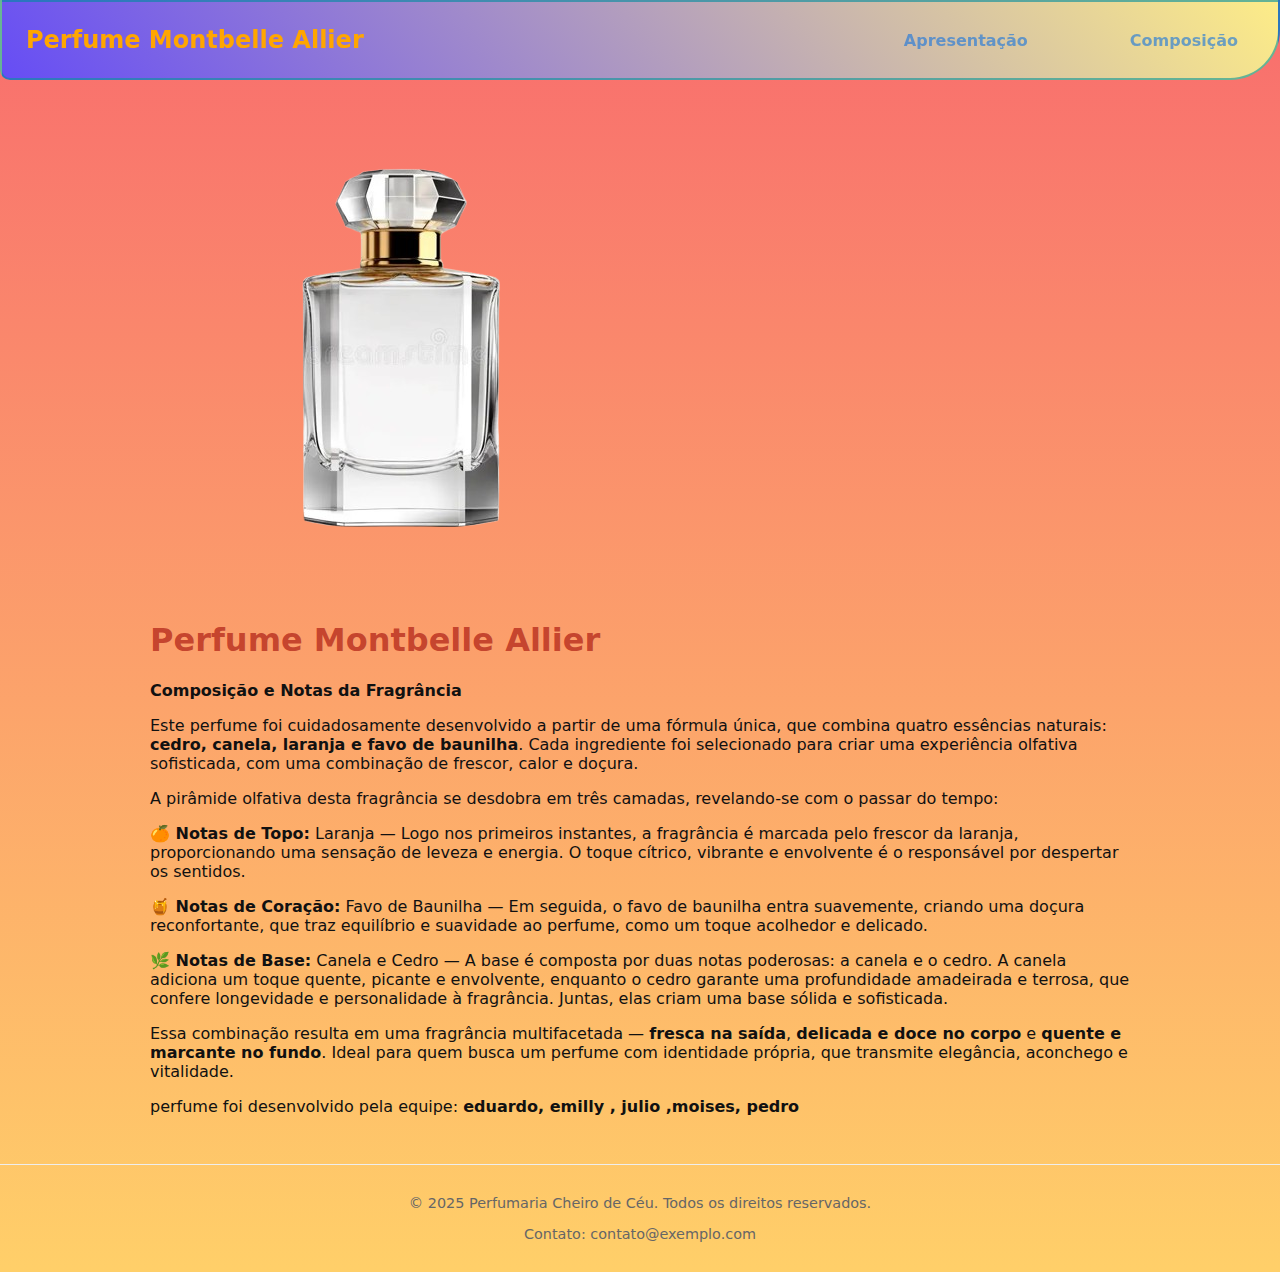
<file: index.html>
<!DOCTYPE html>
<html lang="pt-BR">
<head>
    <meta charset="UTF-8">
    <meta name="viewport" content="width=device-width, initial-scale=1.0">
    <link rel="stylesheet" href="perfume.css">
    <title>Perfume Doce Amarelo</title>
</head>
<body>
    <header>
        <h2 class="perfume">Perfume Montbelle Allier</h2>
        <nav class="nav-links" aria-label="menu">
            <a class="link" href="perfume.html">Apresentação</a>
            <a class="link" href="composicao.html">Composição</a>
        </nav>
    </header>
    
    <main>
        <img src="perfume.png" alt="Perfume Doce Amarelo">
        <div>
            <h1 class="nome">Perfume Montbelle Allier</h1>
            <p><strong>Composição e Notas da Fragrância</strong></p>

            <p>Este perfume foi cuidadosamente desenvolvido a partir de uma fórmula única, que combina quatro essências naturais: 
            <strong>cedro, canela, laranja e favo de baunilha</strong>. Cada ingrediente foi selecionado para criar uma experiência olfativa
            sofisticada, com uma combinação de frescor, calor e doçura.</p>

            <p>A pirâmide olfativa desta fragrância se desdobra em três camadas, revelando-se com o passar do tempo:</p>

            <p><strong>🍊 Notas de Topo:</strong> Laranja — Logo nos primeiros instantes, a fragrância é marcada pelo frescor da laranja,
            proporcionando uma sensação de leveza e energia. O toque cítrico, vibrante e envolvente é o responsável por despertar os sentidos.</p>

            <p><strong>🍯 Notas de Coração:</strong> Favo de Baunilha — Em seguida, o favo de baunilha entra suavemente, criando uma doçura
            reconfortante, que traz equilíbrio e suavidade ao perfume, como um toque acolhedor e delicado.</p>

            <p><strong>🌿 Notas de Base:</strong> Canela e Cedro — A base é composta por duas notas poderosas: a canela e o cedro. A canela
            adiciona um toque quente, picante e envolvente, enquanto o cedro garante uma profundidade amadeirada e terrosa, que confere
            longevidade e personalidade à fragrância. Juntas, elas criam uma base sólida e sofisticada.</p>

            <p>Essa combinação resulta em uma fragrância multifacetada — <strong>fresca na saída</strong>, <strong>delicada e doce no corpo</strong> e 
            <strong>quente e marcante no fundo</strong>. Ideal para quem busca um perfume com identidade própria, que transmite elegância,
            aconchego e vitalidade.</p>
            <p>perfume foi desenvolvido pela equipe: <strong>eduardo, emilly , julio ,moises, pedro</strong> </p>
        </div>
    </main>
    
    <footer>
        <p>© 2025 Perfumaria Cheiro de Céu. Todos os direitos reservados.</p>
        <p>Contato: contato@exemplo.com</p>
    </footer>
</body>
</html>
</file>
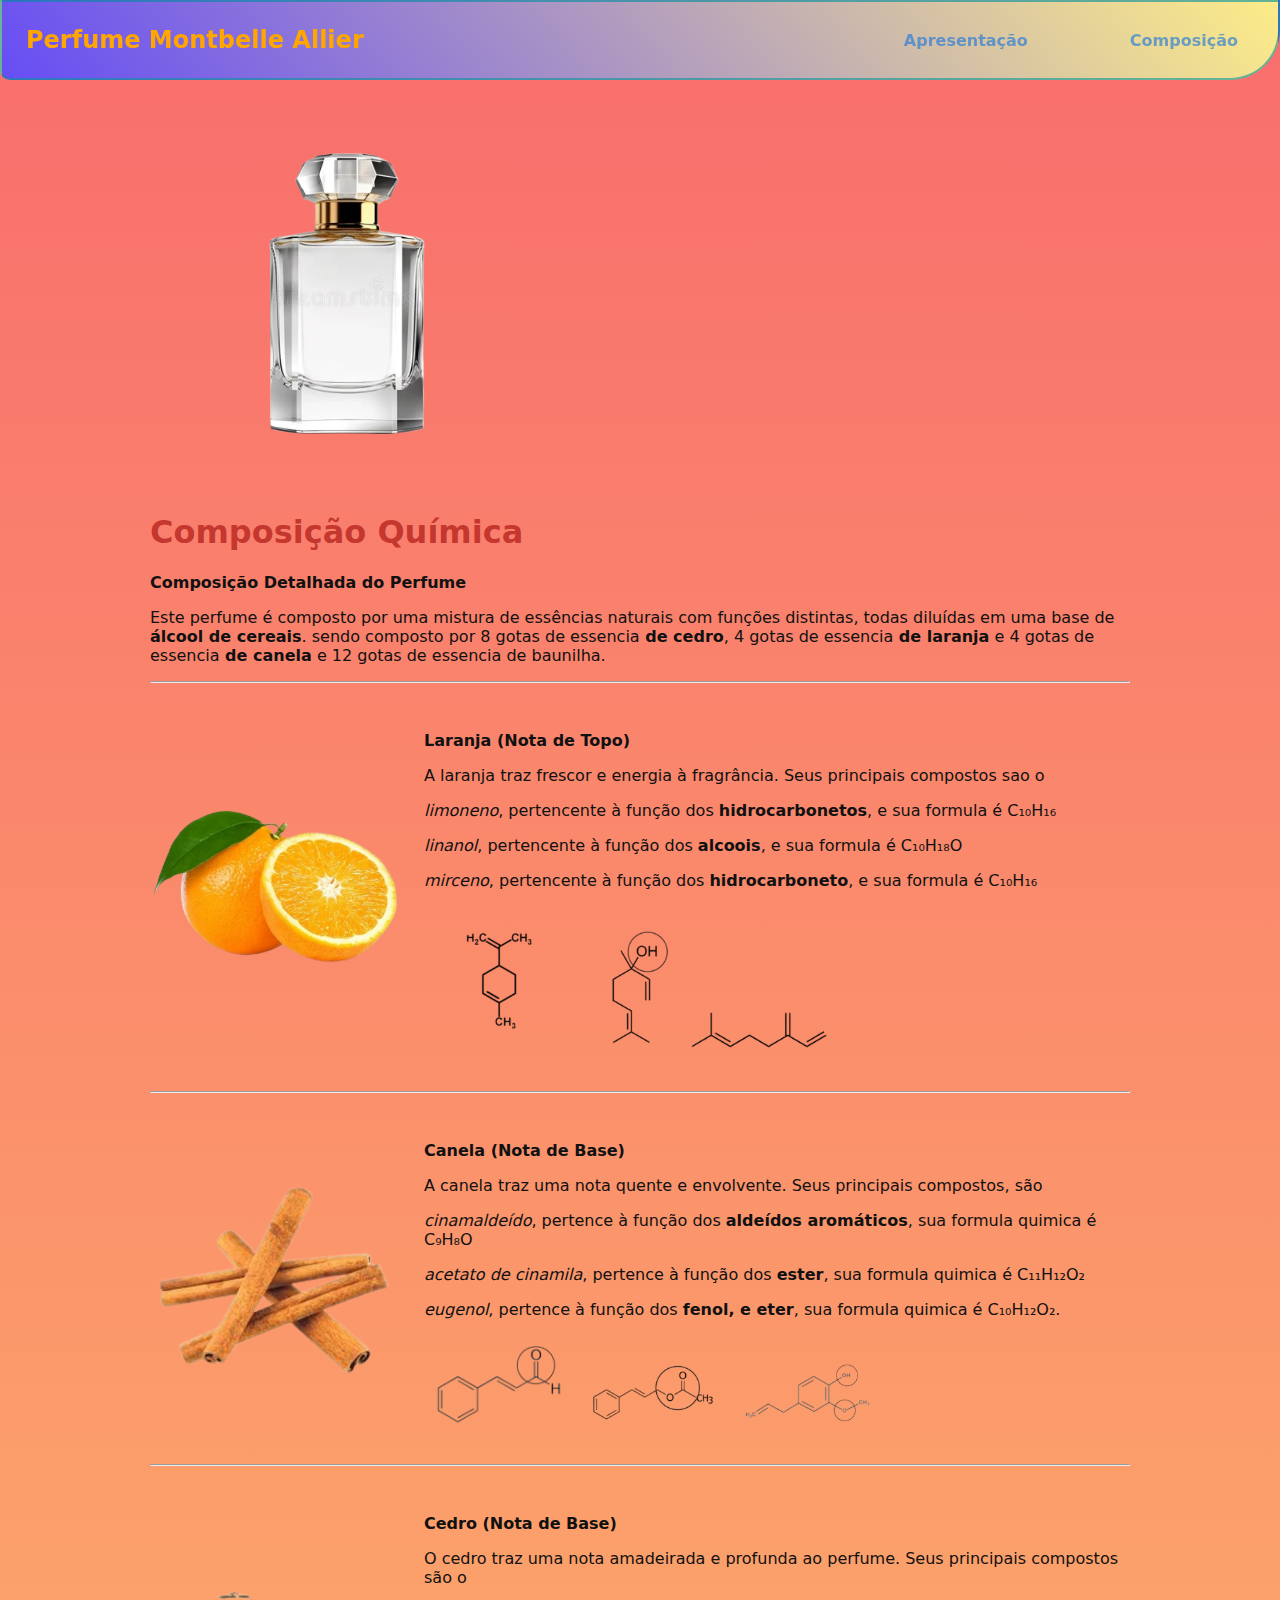
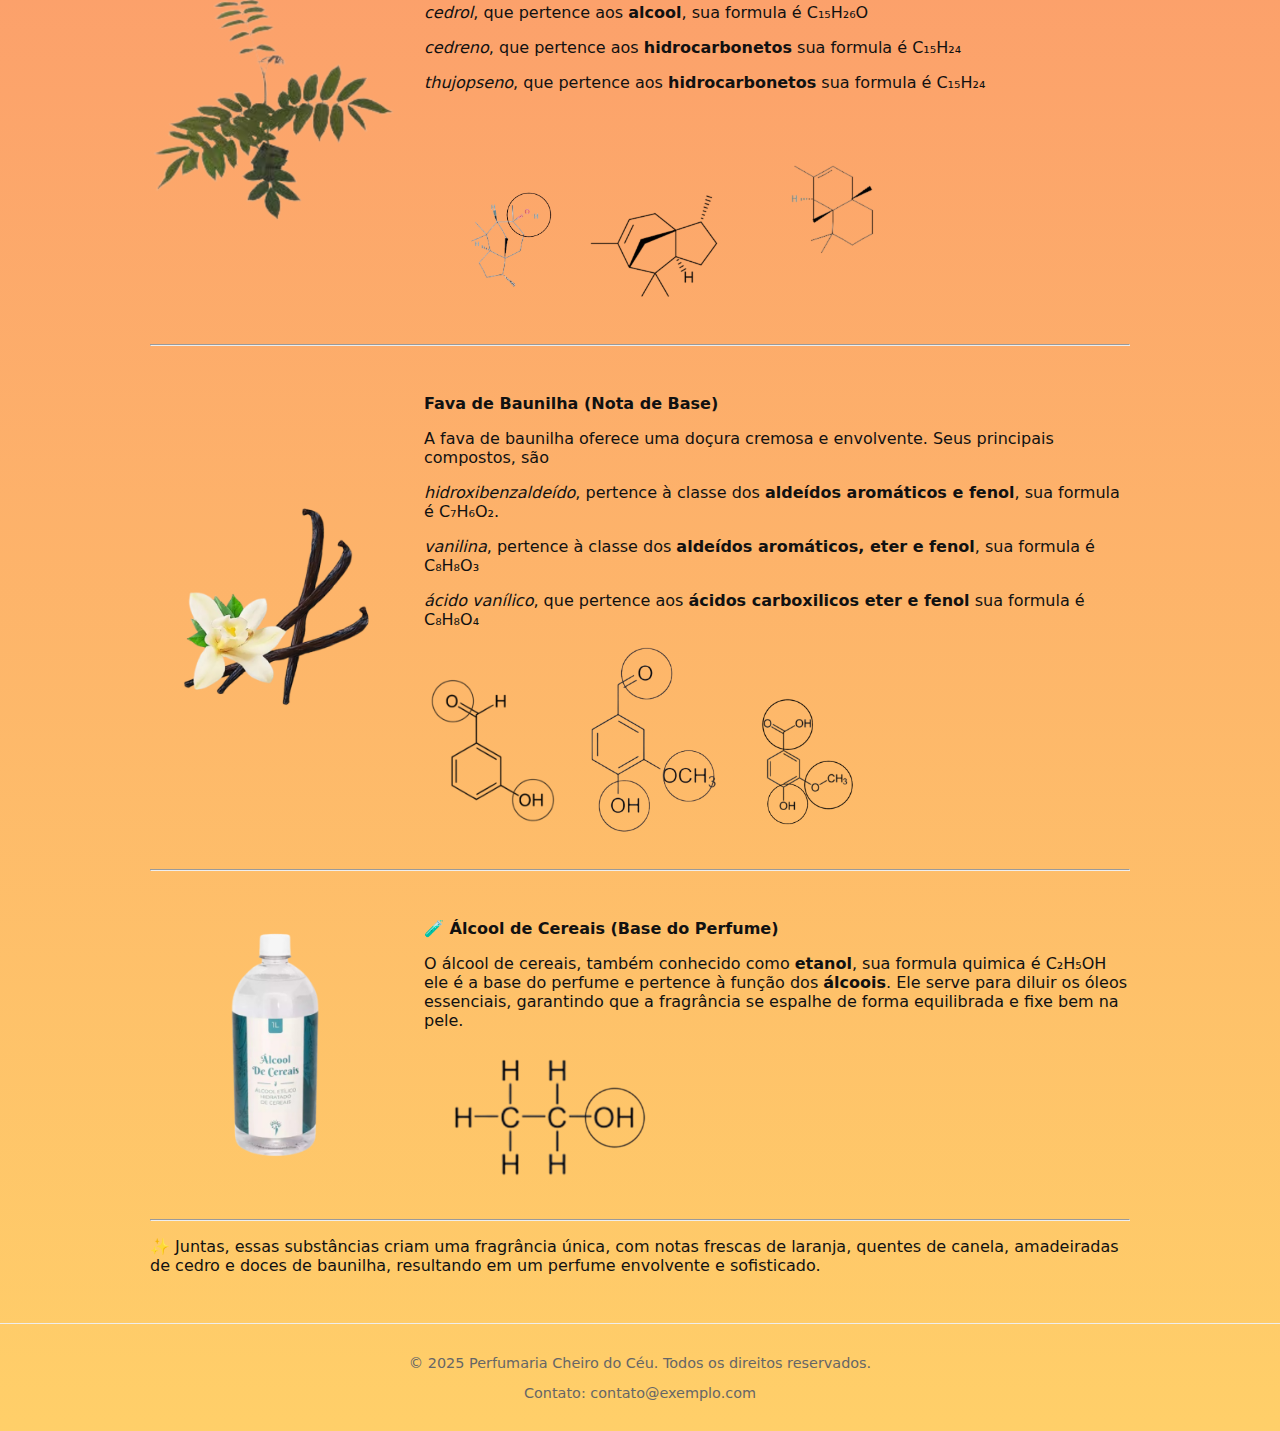
<file: composicao.html>
<!DOCTYPE html>
<html lang="pt-BR">
<head>
    <meta charset="UTF-8">
    <meta name="viewport" content="width=device-width, initial-scale=1.0">
    <title>Perfume Doce Amarelo</title>
    <link rel="stylesheet" href="perfume.css">
</head>

<body>
    <header>
        <h2 class="perfume">Perfume Montbelle Allier</h2>
        <nav class="nav-links" aria-label="menu">
            <a class="link" href="index.html">Apresentação</a>
            <a class="link" href="composicao.html">Composição</a>
        </nav>
    </header>

    <main>
        <img src="perfume.png" alt="Perfume Doce Amarelo" width="40%">

        <div class="conteudo">
            <h1 class="nome">Composição Química</h1>
            <p><strong> Composição Detalhada do Perfume</strong></p>

            <p>Este perfume é composto por uma mistura de essências naturais com funções distintas, todas diluídas em uma base de 
                <strong>álcool de cereais</strong>.
                 sendo composto por 8 gotas de essencia<strong> de cedro</strong>, 4 gotas de essencia<strong> de laranja</strong>
                  e 4 gotas de essencia<strong> de canela</strong> e 12 <strong></strong>gotas de essencia de baunilha</strong>.</p>

            <hr>

            <!-- LARANJA -->
            <div class="bloco">
                <img class="imagemf" src="laranja.png" alt="Laranja" width="250px">
                <div class="texto">
                    <p><strong> Laranja (Nota de Topo)</strong></p>
                    <p>A laranja traz frescor e energia à fragrância. Seus principais compostos sao o </p>
                      <p></p>  <em>limoneno</em>, pertencente à função dos 
                        <strong>hidrocarbonetos</strong>, e sua formula é C₁₀H₁₆  </p>
                       <p>  <em>linanol</em>, pertencente à função dos
                       <strong>alcoois</strong>, e sua formula é C₁₀H₁₈O</p>
                        <p><em>mirceno</em>, pertencente à função dos 
                        <strong>hidrocarboneto</strong>, e sua formula é C₁₀H₁₆
                    </p>
                    
                    <!-- Fórmulas da Laranja -->
                    <div class="formula-container">
                        <img class="formula" src="limoneno.png" alt="Estrutura química do limoneno" width="150px">
                        <img class="formula" src="linanol.png" alt="Estrutura química do composto 2" width="100px">
                        <img class="formula" src="mirceno.png" alt="Estrutura química do composto 3" width="150px">
                    </div>
                </div>
            </div>

            <hr>

            <!-- CANELA -->
            <div class="bloco">
                <img class="imagemf" src="canela.png" alt="Canela" width="250px">
                <div class="texto"> 
                    <p><strong> Canela (Nota de Base)</strong></p>
                    <p>A canela traz uma nota quente e envolvente. Seus principais compostos, são </p>
                    <p>
                        <em>cinamaldeído</em>, pertence à função dos 
                        <strong>aldeídos aromáticos</strong>, sua formula quimica é C₉H₈O</p>
                    <em>acetato de cinamila</em>, pertence à função dos 
                        <strong>ester</strong>, sua formula quimica é C₁₁H₁₂O₂</p>
                    <em>eugenol</em>, pertence à função dos 
                        <strong>fenol, e eter</strong>, sua formula quimica é C₁₀H₁₂O₂.</p>
                    <!-- Fórmulas da Canela -->
                    <div class="formula-container">
                        <img class="formula" src="cinamaldeido.png" alt="Estrutura química do cinamaldeído" width="150px">
                        <img class="formula" src="acetato de cinamila.png" alt="Estrutura química do composto 2" width="150px">
                        <img class="formula" src="eugenol.png" alt="Estrutura química do composto 3" width="150px">
                    </div>
                </div>
            </div>

            <hr>

            <!-- CEDRO -->
            <div class="bloco">
                <img class="imagemf" src="cedro.png" alt="Cedro" width="250px">
                <div class="texto">
                    <p><strong> Cedro (Nota de Base)</strong></p>
                    <p>O cedro traz uma nota amadeirada e profunda ao perfume. Seus principais compostos são o </p>
                       <p> <em>cedrol</em>,  que pertence aos 
                        <strong>alcool</strong>, sua formula é C₁₅H₂₆O</p>
                        <p><em>cedreno</em>,  que pertence aos 
                        <strong>hidrocarbonetos</strong> sua formula é C₁₅H₂₄</p>
                        <p><em>thujopseno</em>,  que pertence aos 
                        <strong>hidrocarbonetos</strong> sua formula é C₁₅H₂₄</p>

                    <!-- Fórmulas do Cedro -->
                    <div class="formula-container">
                        <img class="formula" src="cedrol.png" alt="Estrutura química do cedrol" width="150px">
                        <img class="formula" src="cedreno.png" alt="Estrutura química do composto 2" width="150px">
                        <img class="formula" src="thujopseno.png" alt="Estrutura química do composto 3" width="200px">
                    </div>
                </div>
            </div>

            <hr>

            <!-- FAVA DE BAUNILHA -->
            <div class="bloco">
                <img class="imagemf" src="favabauniha.png" alt="Fava de Baunilha" width="250px">
                <div class="texto">
                    <p><strong> Fava de Baunilha (Nota de Base)</strong></p>
                    <p>A fava de baunilha oferece uma doçura cremosa e envolvente. Seus principais compostos, são </p>
                       <p> <em>hidroxibenzaldeído</em>, pertence à classe dos <strong>aldeídos aromáticos e fenol</strong>,
                       sua formula é C₇H₆O₂.</p>
                        <p> <em>vanilina</em>, pertence à classe dos <strong>aldeídos aromáticos, eter e fenol</strong>,
                         sua formula é C₈H₈O₃</p>
                          <p><em>ácido vanílico</em>,  que pertence aos 
                        <strong>ácidos carboxilicos eter e fenol</strong> sua formula é C₈H₈O₄</p>
                    
                    <!-- Fórmulas da Fava de Baunilha -->
                    <div class="formula-container">
                        <img class="formula" src="hidroxibenzaldeido.png" alt="Estrutura química do cinamaldeído" width="150px">
                        <img class="formula" src="vanilina.png" alt="Estrutura química do composto 2" width="150px">
                        <img class="formula" src="acido vanilico.png" alt="Estrutura química do composto 3" width="150px">
                    </div>
                </div>
            </div>

            <hr>

            <!-- ÁLCOOL DE CEREAIS -->
            <div class="bloco">
                <img class="imagemf" src="acool.png" alt="Álcool de Cereais" width="250px">
                <div class="texto">
                    <p><strong>🧪 Álcool de Cereais (Base do Perfume)</strong></p>
                    <p>O álcool de cereais, também conhecido como <strong>etanol</strong>,  
                        sua formula quimica é C₂H₅OH ele é a base do perfume e pertence à função dos 
                        <strong>álcoois</strong>. Ele serve para diluir os óleos essenciais, garantindo que a fragrância 
                        se espalhe de forma equilibrada e fixe bem na pele.</p>
                    <img class="formula" src="etanol.png" alt="Estrutura química do etanol" width="250px">
                </div>
            </div>

            <hr>

            <p>✨ Juntas, essas substâncias criam uma fragrância única, com notas frescas de laranja, quentes de canela, amadeiradas de cedro e doces de baunilha, resultando em um perfume envolvente e sofisticado.</p>
        </div>
    </main>

    <footer>
        <p>© 2025 Perfumaria Cheiro do Céu. Todos os direitos reservados.</p>
        <p>Contato: contato@exemplo.com</p>
    </footer>
</body>
</html>
</file>
<file: perfume.css>
:root {
            --accent: #b85b6a;
            --muted: #666;
            --perfume: #ffa600;
            --header-height: 80px;
        }

        body {
            font-family: system-ui, -apple-system, "Segoe UI", Roboto, "Helvetica Neue", Arial;
            margin: 0;
            color: #111;
            background: linear-gradient(#f75252d7 ,#ffae0096) ;
        }

        header {
            height: var(--header-height);
            box-sizing: border-box;
            background: linear-gradient(50deg, #664df5 0%, #fdec88 100%);
            padding: 0 1.5rem;
            display: flex;
            align-items: center;
            justify-content: space-between;
            border-bottom: 1px solid #eee;
            position: fixed;
            top: 0;
            left: 0;
            right: 0;
            z-index: 1000;
            border: 2px solid #00919b96;
            border-radius: 0 0 50px 10px;
        }

        .link {
            color: #0d70e096;
            text-decoration: none;
            font-weight: bold;
            padding: 0 1rem;
        }

        .nav-links {
            display: flex;
            gap: 70px;
            align-items: center;
            margin-left: auto;
        }

        a:hover {
            text-decoration: underline;
            color: #850000;
        }

        .perfume {
            color: var(--perfume);
        }
        .nome {
        color: #9c000096;
        }

        .formula:hover {
            transform: scale(1.2);
            transition: transform 0.3s;
        }

        .formula:active {
            transform: scale(0.9);
            transition: transform 0.1s;
            box-shadow: #111 0px 0px 5px;
        }

        main {
            max-width: 980px;
            margin: calc(var(--header-height) + 1rem) auto 0;
            padding: 0 1rem;
        }

        footer {
            margin-top: 3rem;
            padding: 1rem;
            text-align: center;
            color: var(--muted);
            font-size: .9rem;
            border-top: 1px solid #eee;
        }

        /* ======== BLOCO IMAGEM + TEXTO ======== */
        .bloco {
            display: flex;
            align-items: center;
            gap: 1.5rem;
            margin: 2rem 0;
        }

        .imagemf {
            width: 250px;
            height: auto;
            flex-shrink: 0;
            border-radius: 8px;
        }

        .bloco .texto {
            flex: 1;
        }

        @media (max-width: 720px) {
            .bloco {
                flex-direction: column;
                align-items: center;
                text-align: center;
            }

            .bloco .texto {
                text-align: left;
            }
        }

/* texto à direita */
.bloco .texto {
  flex: 1;
}

/* responsivo */
@media (max-width: 720px) {
  .bloco {
    flex-direction: column;
    align-items: center;
    text-align: center;
  }

  .bloco .texto {
    text-align: left;
  }
}
</file>
